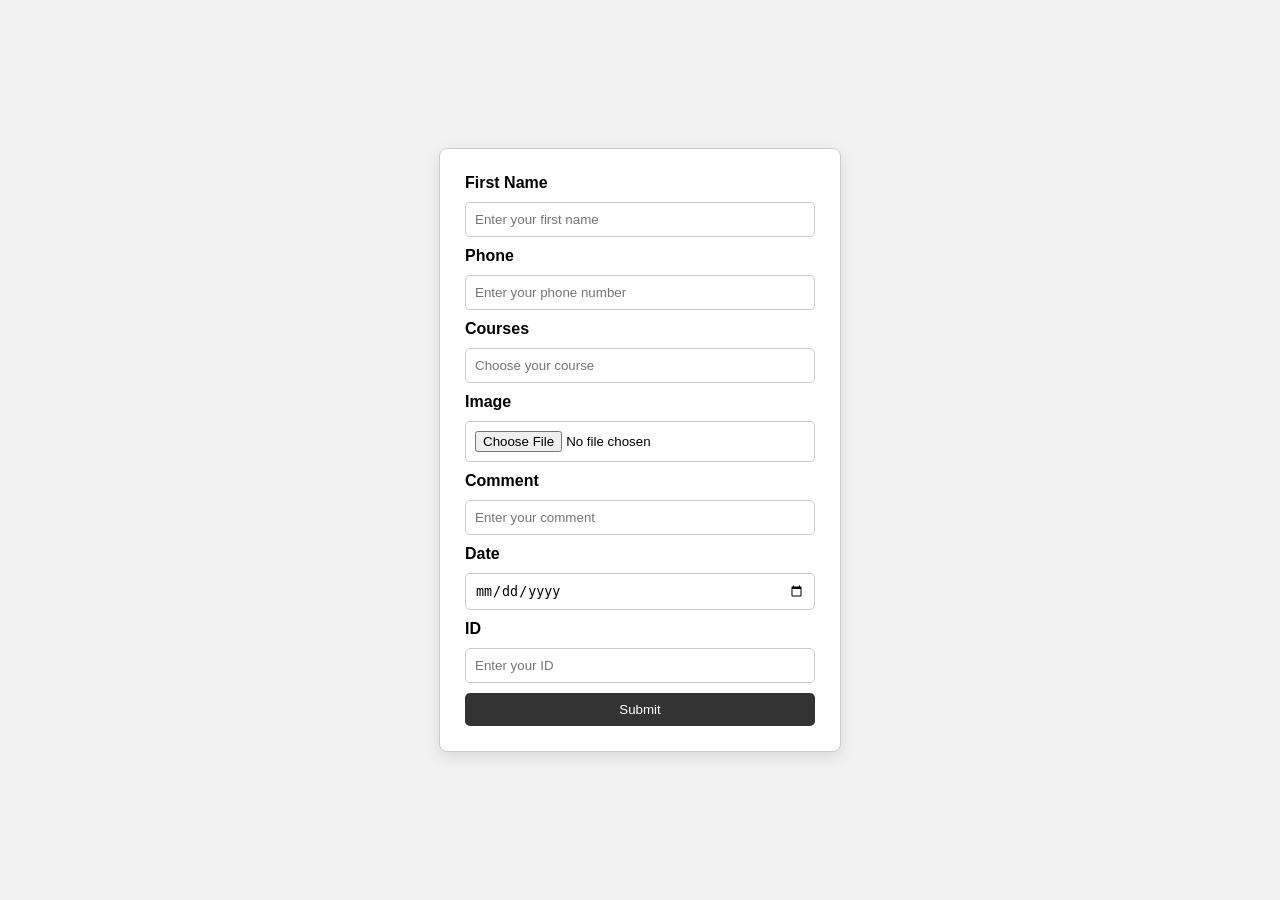
<file: session 2/index.html>
<!DOCTYPE html>
<html lang="en">

<head>
    <meta charset="UTF-8">
    <meta name="viewport" content="width=device-width, initial-scale=1.0">

    <title>Registration Form</title>

    <style>
        body {
            margin: 0;
            height: 100vh;
            display: flex;
            justify-content: center;
            align-items: center;
            background-color: #f2f2f2;
            font-family: Arial, sans-serif;
        }

        .form {
            width: 350px;
            padding: 25px;
            background-color: white;
            border: 1px solid #ccc;
            border-radius: 8px;
            box-shadow: 0 5px 15px rgba(0, 0, 0, 0.1);
            animation: float 2s ease-in-out infinite alternate;
            
        }

        @keyframes float {
            0% {
                transform: translateY(-10px);
            }}

        form {
            display: flex;
            flex-direction: column;
            gap: 10px;
        }

        label {
            font-weight: bold;
        }

        input {
            padding: 9px;
            border: 1px solid #ccc;
            border-radius: 5px;
            box-sizing: border-box;
        }

        input:focus {
            outline: none;
            border-color: #555;
        }

        input[type="submit"] {
            background-color: #333;
            color: white;
            cursor: pointer;
            border: none;
        }

        input[type="submit"]:hover {
            background-color: #555;
        }
    </style>
</head>

<body>

    <div class="form">

        <form>

           
            <label for="firstName">First Name</label>
            <input type="text" id="firstName" pattern="[A-Za-z]+" required placeholder="Enter your first name" >


           
            <label for="phone">Phone</label>
            <input type="tel" id="phone pattern="01[012][0-9]{8}" maxlength="11"  required  placeholder="Enter your phone number">


           
            <label for="course">Courses</label>

            <input type="text" id="course" list="courses" placeholder="Choose your course"  >

            <datalist id="courses">
                <option value="HTML">
                <option value="CSS">
                <option value="JavaScript">
                <option value="React">
                <option value="Node.js">
            </datalist>


            <label for="image">Image</label>

            <input type="file"id="image" accept=".png">


            
            <label for="comment">Comment</label>

            <input  type="text" id="comment" minlength="20" maxlength="100" placeholder="Enter your comment">


           
            <label for="date">Date</label>

            <input type="date"id="date" required>


         
            <label for="id">ID</label>

            <input
                type="number" id="id" placeholder="Enter your ID">


            <input type="submit" value="Submit" >

        </form>

    </div>

</body>

</html>
</file>
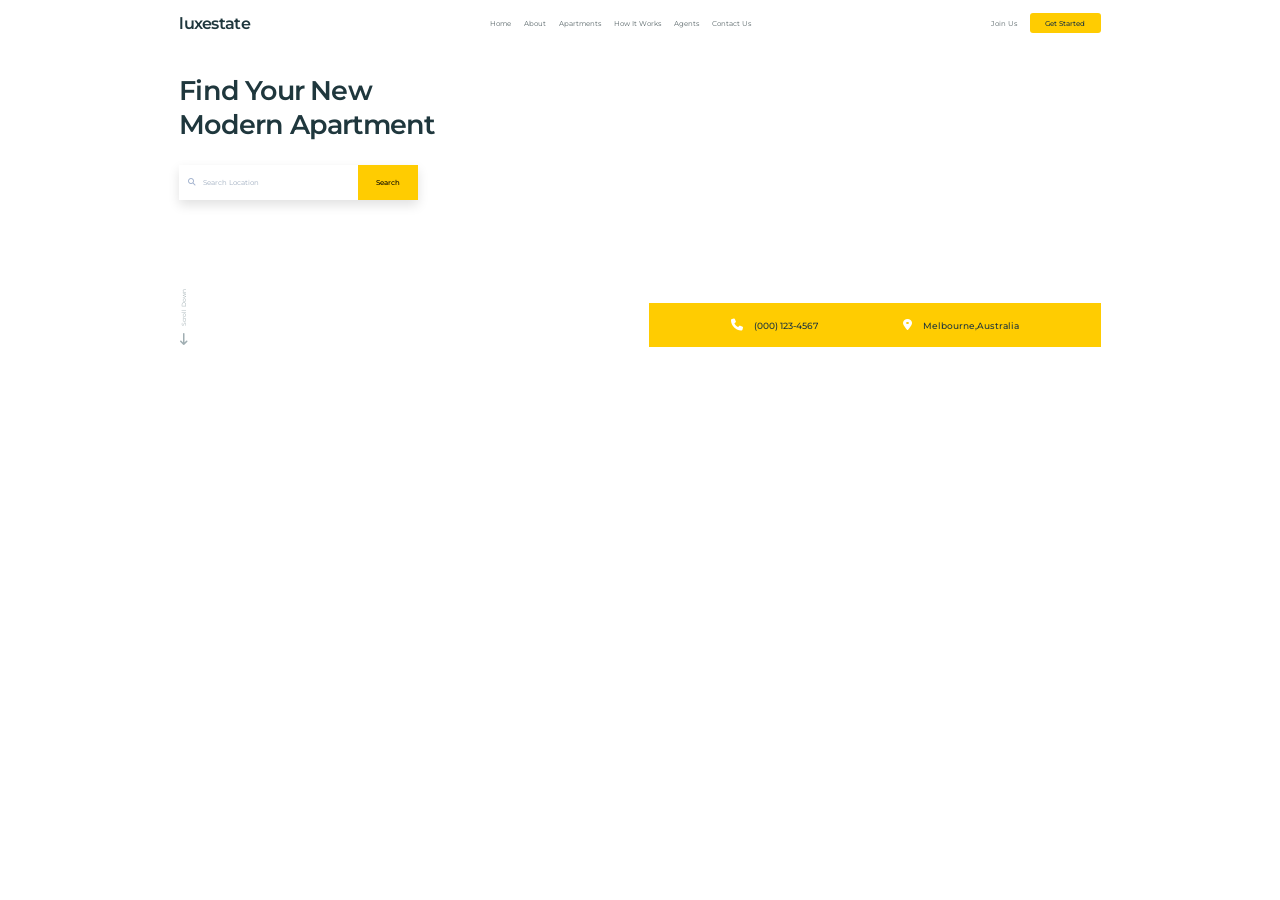
<file: session 7 bounce/index.html>
<!DOCTYPE html>
<html lang="en">

<head>
    <meta charset="UTF-8">
    <meta name="viewport" content="width=device-width, initial-scale=1.0">
    <title>Luxestate</title>
    <link rel="preconnect" href="https://fonts.googleapis.com">
    <link rel="preconnect" href="https://fonts.gstatic.com" crossorigin>
    <link href="https://fonts.googleapis.com/css2?family=Montserrat:wght@400;500;600;700&display=swap" rel="stylesheet">
    <link rel="stylesheet" href="css/all.css">
    <link rel="stylesheet" href="css/style.css">
</head>

<body>

    <header class="header">
        <nav class="navbar">
            <a href="#" class="logo">luxestate</a>

            <div class="nav-links">
                <a href="#">Home</a>
                <a href="#">About</a>
                <a href="#">Apartments</a>
                <a href="#">How It Works</a>
                <a href="#">Agents</a>
                <a href="#">Contact Us</a>
            </div>

            <div class="nav-actions">
                <a href="#" class="join-btn">Join Us</a>
                <a href="#" class="get-started">Get Started</a>
            </div>
        </nav>
    </header>

    <main>
        <section class="hero">
            <div class="hero-image"></div>

            <div class="hero-content">
                <h1>Find Your New<br>Modern Apartment</h1>

                <form class="search-form">
                    <div class="search-input">
                        <i class="fa-solid fa-magnifying-glass"></i>
                        <input type="text" placeholder="Search Location">
                    </div>

                    <button type="submit">Search</button>
                </form>
            </div>

            <div class="scroll-down">
                <span>Scroll Down</span>
                <a href="#"><i class="fa-solid fa-arrow-down-long"></i></a>
            </div>

            <div class="hero-contact">
                <a href="tel:0001234567" class="contact-item">
                    <i class="fa-solid fa-phone"></i>
                    <span>(000) 123-4567</span>
                </a>

                <div class="contact-item">
                    <i class="fa-solid fa-location-dot"></i>
                    <span>Melbourne,Australia</span>
                </div>
            </div>
        </section>
    </main>

</body>

</html>
</file>
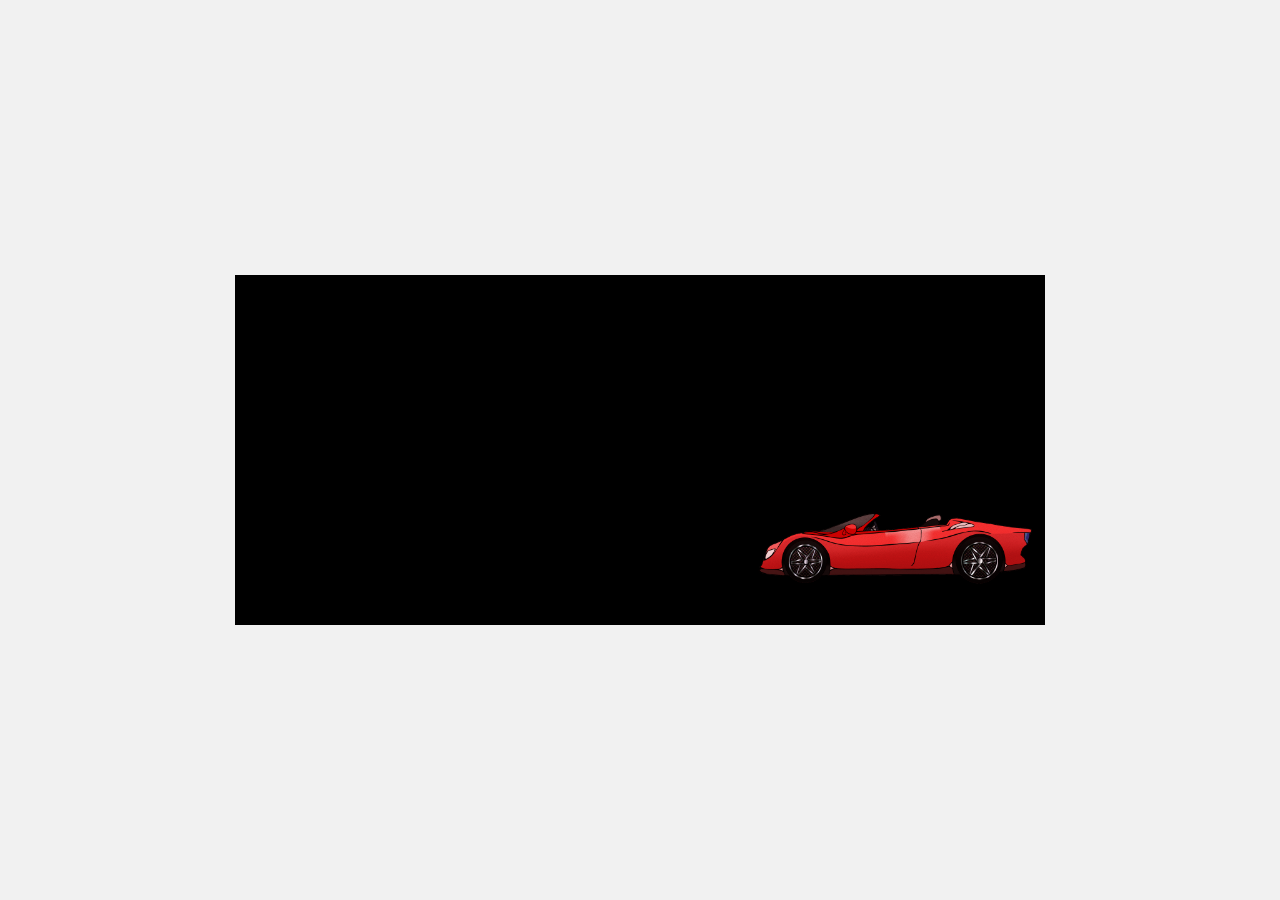
<file: session 9/index.html>
<!DOCTYPE html>
<html lang="en">

<head>
    <meta charset="UTF-8">
    <meta name="viewport" content="width=device-width, initial-scale=1.0">
    <title>Task 8</title>
    <link rel="preconnect" href="https://fonts.googleapis.com">
    <link rel="preconnect" href="https://fonts.gstatic.com" crossorigin>
    <link href="https://fonts.googleapis.com/css2?family=Inter:wght@400;500;600;700;800&display=swap" rel="stylesheet">
    <link rel="stylesheet" href="css/all.css">
    <link rel="stylesheet" href="css/style.css">
</head>

<body>

    <section class="team-section">
        <div class="container">


            <div class="street">
                <img class="car" src="images/car.png" alt="car">
            </div>


            

        </div>
    </section>

</body>

</html>
</file>
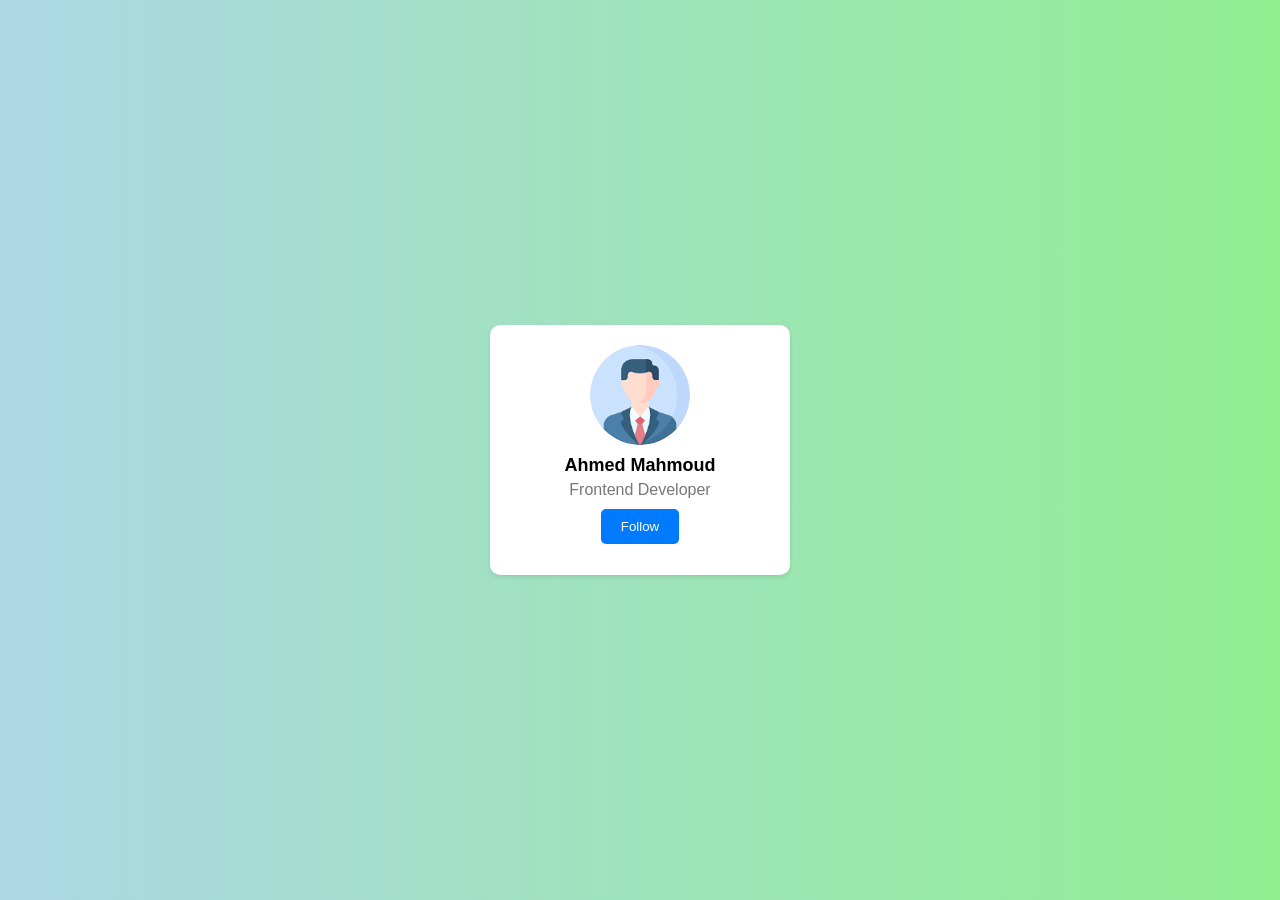
<file: Tasks/card floating/index.html>
<!DOCTYPE html>
<html lang="en">

<head>
    <meta charset="UTF-8">
    <meta name="viewport" content="width=device-width, initial-scale=1.0">
    <title>Task 8</title>
    <link rel="preconnect" href="https://fonts.googleapis.com">
    <link rel="preconnect" href="https://fonts.gstatic.com" crossorigin>
    <link href="https://fonts.googleapis.com/css2?family=Inter:wght@400;500;600;700;800&display=swap" rel="stylesheet">
    <link rel="stylesheet" href="css/all.css">
    <link rel="stylesheet" href="css/style.css">
</head>

<body>

    <section class="team-section">
        <div class="container">

            <div class="cart">

                <div class="cart__img">
                    <img src="[data-uri]" alt="img">
                </div>
                <h2 class="card-name">Ahmed Mahmoud</h2>
                <p class="card-job">Frontend Developer</p>
                <button class="btn">Follow</button>

            </div>




        </div>
    </section>

</body>

</html>
</file>
<file: session 7 bounce/css/style.css>
* {
    margin: 0;
    padding: 0;
    box-sizing: border-box;
}

body {
    font-family: 'Montserrat', sans-serif;
    color: #1f373d;
    background-color: #fff;
}

a {
    text-decoration: none;
    color: inherit;
}

.header {
    width: 100%;
    height: 46px;
    position: relative;
    z-index: 10;
}

.navbar {
    width: 72%;
    height: 100%;
    margin: auto;
    display: flex;
    align-items: center;
    justify-content: space-between;
}

.logo {
    font-size: 16px;
    font-weight: 600;
    letter-spacing: -0.7px;
}

.nav-links {
    display: flex;
    align-items: center;
    gap: 13px;
}

.nav-links a {
    font-size: 7px;
    font-weight: 400;
    color: #596669;
    transition: color 0.3s ease;
}

.nav-links a:hover,
.join-btn:hover {
    color: #ffcc01;
}

.nav-actions {
    display: flex;
    align-items: center;
    gap: 13px;
}

.join-btn {
    font-size: 7px;
    color: #596669;
    transition: color 0.3s ease;
}

.get-started {
    width: 71px;
    height: 20px;
    display: flex;
    align-items: center;
    justify-content: center;
    background-color: #ffcc01;
    border-radius: 3px;
    font-size: 7px;
    font-weight: 500;
    transition: background-color 0.3s ease;
}

.get-started:hover,
.search-form button:hover {
    background-color: #e8b900;
}

.hero {
    width: 72%;
    height: 301px;
    margin: 0 auto;
    position: relative;
}

.hero-image {
    position: absolute;
    top: 0;
    right: 0;
    width: 90%;
    height: 301px;
    background-image: url('https://images.unsplash.com/photo-1486406146926-c627a92ad1ab?auto=format&fit=crop&w=1400&q=85');
    background-size: cover;
    background-position: center;
}

.hero-content {
    position: absolute;
    top: 28px;
    left: 0;
    z-index: 2;
}

.hero-content h1 {
    font-size: 27px;
    line-height: 1.25;
    font-weight: 600;
    letter-spacing: -0.8px;
    margin-bottom: 23px;
}

.search-form {
    width: 239px;
    height: 35px;
    display: flex;
    align-items: stretch;
    background-color: #fff;
    box-shadow: 0 5px 12px rgba(0, 0, 0, 0.12);
}

.search-input {
    flex: 1;
    display: flex;
    align-items: center;
    gap: 7px;
    padding: 0 9px;
    min-width: 0;
}

.search-input i {
    font-size: 8px;
    color: #a4b4cf;
}

.search-input input {
    width: 100%;
    min-width: 0;
    border: none;
    outline: none;
    font-family: inherit;
    font-size: 7px;
    color: #1f373d;
}

.search-input input::placeholder {
    color: #a0aec0;
}

.search-form button {
    width: 60px;
    flex-shrink: 0;
    border: none;
    background-color: #ffcc01;
    font-family: inherit;
    font-size: 7px;
    font-weight: 500;
    cursor: pointer;
    transition: background-color 0.3s ease;
}

.scroll-down {
    position: absolute;
    bottom: 0;
    left: 0;
    display: flex;
    flex-direction: column;
    align-items: center;
    gap: 2px;
    color: #a0aeb2;
}

.scroll-down span {
    font-size: 6px;
    writing-mode: vertical-rl;
    transform: rotate(180deg);
}

.scroll-down i {
    font-size: 12px;
    transition: 0.3s ease-in-out;
}
.scroll-down i:hover {
    color: #ffcc01;
    cursor: pointer;
    transform: translateY(2px);

}

.hero-contact {
    position: absolute;
    bottom: 0;
    right: 0;
    width: 49%;
    height: 44px;
    background-color: #ffcc01;
    display: flex;
    align-items: center;
    justify-content: space-evenly;
    gap: 15px;
    padding: 0 12px;
}

.contact-item {
    display: flex;
    align-items: center;
    gap: 11px;
    white-space: nowrap;
    font-size: 9px;
    font-weight: 500;
    color: #1f373d;
}

.contact-item i {
    font-size: 12px;
    color: #fff;
}
/* 
@media (min-width: 1200px) {
    .hero {
        height: 420px;
    }

    .hero-image {
        height: 420px;
    }

    .hero-content {
        top: 40px;
    }

    .hero-content h1 {
        font-size: 38px;
    }

    .search-form {
        width: 340px;
        height: 48px;
    }

    .search-form button {
        width: 85px;
        font-size: 11px;
    }

    .search-input {
        padding: 0 14px;
    }

    .search-input input {
        font-size: 10px;
    }

    .nav-links {
        gap: 20px;
    }

    .nav-links a,
    .join-btn {
        font-size: 10px;
    }

    .logo {
        font-size: 21px;
    }

    .get-started {
        width: 100px;
        height: 30px;
        font-size: 10px;
    }

    .hero-contact {
        height: 58px;
    }

    .contact-item {
        font-size: 12px;
    }
}

@media (max-width: 768px) {
    .navbar,
    .hero {
        width: 90%;
    }

    .navbar {
        justify-content: space-between;
    }

    .nav-links {
        display: none;
    }

    .hero {
        height: 350px;
    }

    .hero-image {
        width: 85%;
        height: 300px;
    }

    .hero-content {
        top: 35px;
    }

    .hero-content h1 {
        font-size: clamp(23px, 5vw, 30px);
    }

    .hero-contact {
        width: 85%;
        height: 48px;
        gap: 8px;
        padding: 0 8px;
    }

    .contact-item {
        gap: 7px;
        font-size: 8px;
    }

    .contact-item i {
        font-size: 10px;
    }

    .search-form {
        width: min(280px, 90vw);
    }

    .scroll-down {
        bottom: 5px;
    }
}

@media (max-width: 400px) {
    .logo {
        font-size: 14px;
    }

    .nav-actions {
        gap: 8px;
    }

    .get-started {
        width: 65px;
    }

    .hero-contact {
        width: 100%;
    }

    .contact-item {
        font-size: 7px;
    }
} */
</file>
<file: session 9/css/style.css>
* {
    margin: 0;
    padding: 0;
    box-sizing: border-box;
}

body {
    font-family: Arial, sans-serif;
    background-color: #f1f1f1;
}

.team-section {
    min-height: 100vh;
    display: flex;
    justify-content: center;
    align-items: center;
}

.container {
    width: 100%;
    max-width: 850px;
    display: flex;
    justify-content: space-between;
    align-items: center;
    flex-wrap: wrap;
    gap: 40px;
    padding: 20px;
}

.street {
    width: 100%;
    height: 350px;
    background-color: black;
    position: relative;
    overflow: hidden;


}

.car {
    width: 300px;
    position: absolute;
    bottom: 0;
    right: 0;
    animation: move 5s linear infinite;

}

@keyframes move {
    
    100% {
        transform: translatex(-550px);
    }
}
</file>
<file: Tasks/card floating/css/style.css>
* {
    margin: 0;
    padding: 0;
    box-sizing: border-box;
}

body {
    font-family: Arial, sans-serif;
    background: linear-gradient(to right , lightblue , lightgreen)
}

.team-section {
    min-height: 100vh;
    display: flex;
    justify-content: center;
    align-items: center;
}

.container {
    width: 100%;
    max-width: 850px;
    display: flex;
    justify-content: center;
    align-items: center;
    flex-wrap: wrap;
    gap: 40px;
    padding: 20px;
}

.cart {
    width: 300px;
    height: 250px;
    background-color: #fff;
    padding: 20px;
    border-radius: 10px;
    box-shadow: 0 2px 4px rgba(0, 0, 0, 0.1);
    text-align: center;
    animation: float 3s linear infinite , borderChange 3s linear infinite;
}

.cart__img {
    width: 100px;
    height: 100px;
    border-radius: 50%;
    overflow: hidden;
    margin: 0 auto;
    animation: float 3s linear infinite;
}

.cart__img img {
    width: 100%;
    height: 100%;
    object-fit: cover;
}

.card-name {
    font-size: 18px;
    font-weight: bold;
    margin-top: 10px;
}

.card-job {
    color: #777;
    margin-top: 5px;
}

.btn {
    background-color: #007BFF;
    color: #fff;
    border: none;
    padding: 10px 20px;
    border-radius: 5px;
    cursor: pointer;
    margin-top: 10px;
}
.btn:hover {
    background-color: #0056b3;
}

@keyframes float {
    0% {
        transform: translateY(0);
    }
    50% {
        transform: translateY(-10px);
    }
    100% {
        transform: translateY(0);
    }
}

@keyframes borderChange {
    from{
        border: 2px solid #007BFF;
    }
    to{
        border: 2px solid red;
    }
}
</file>
